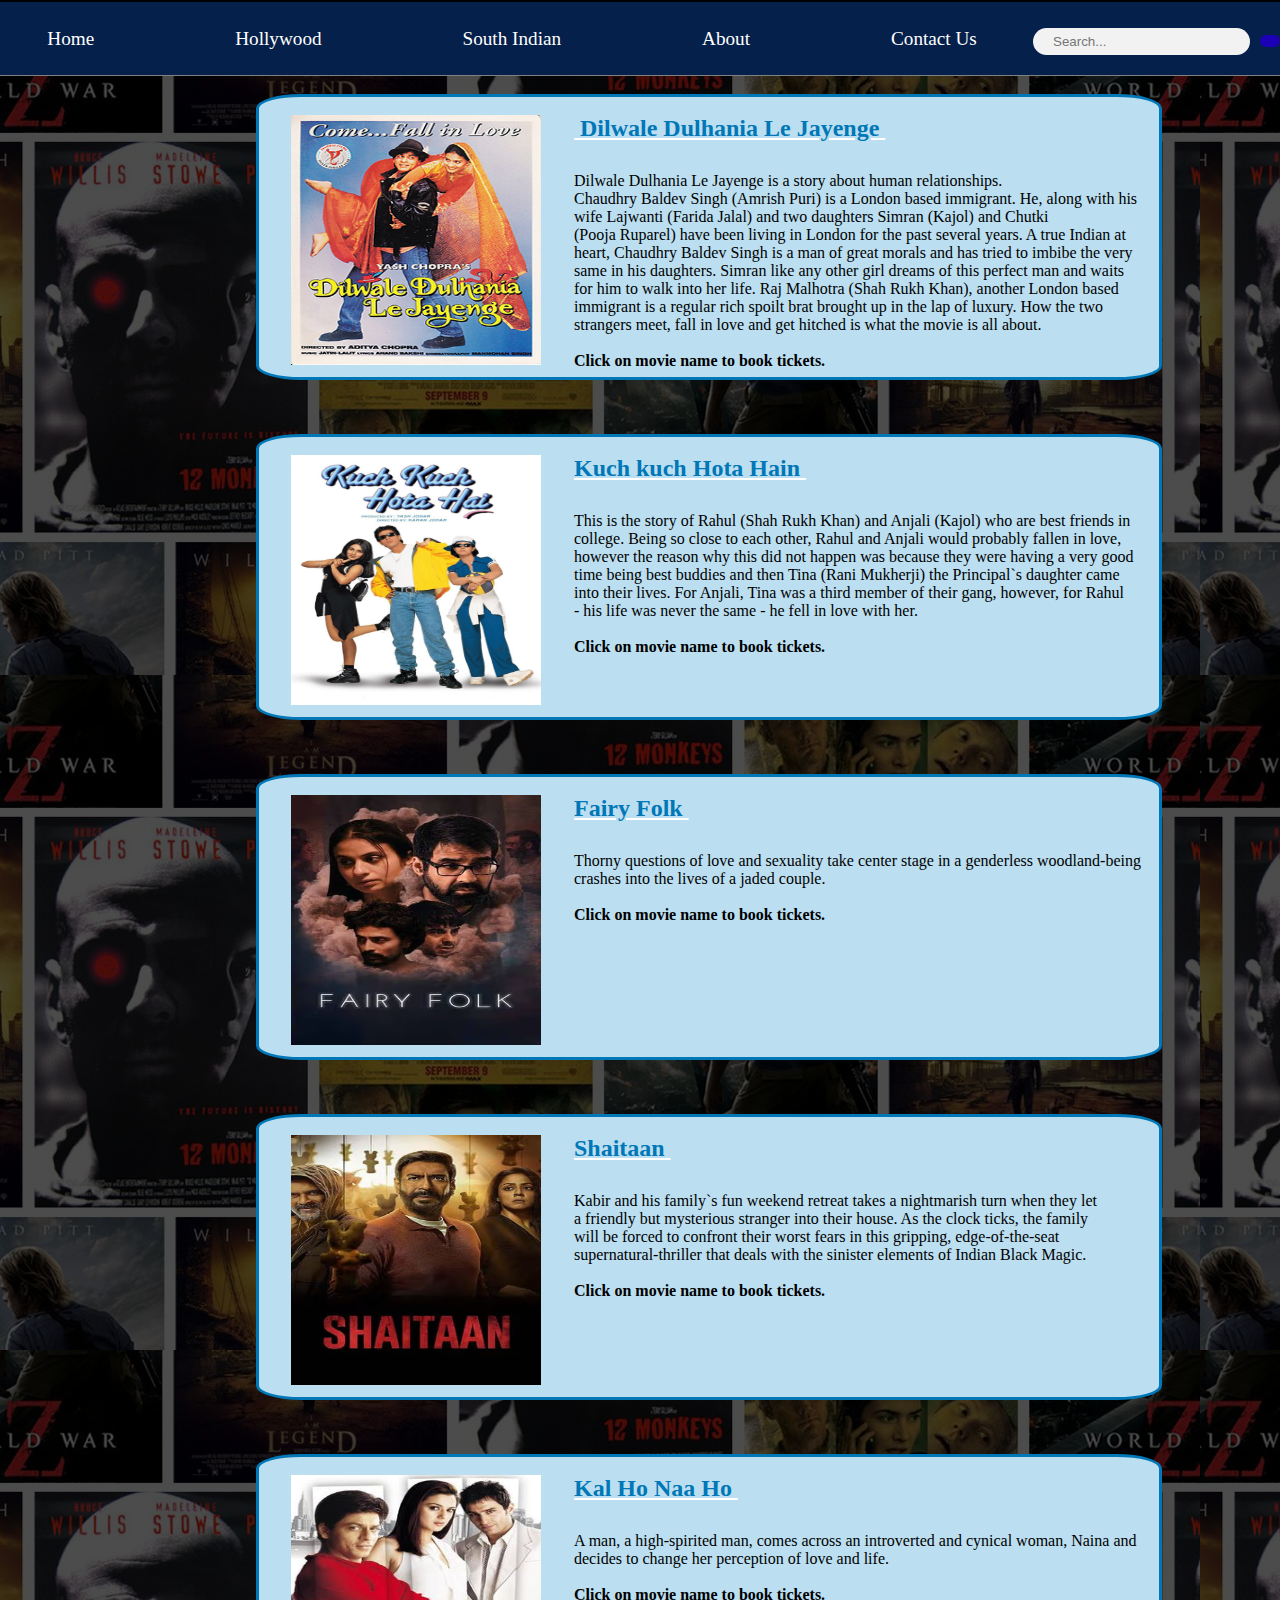
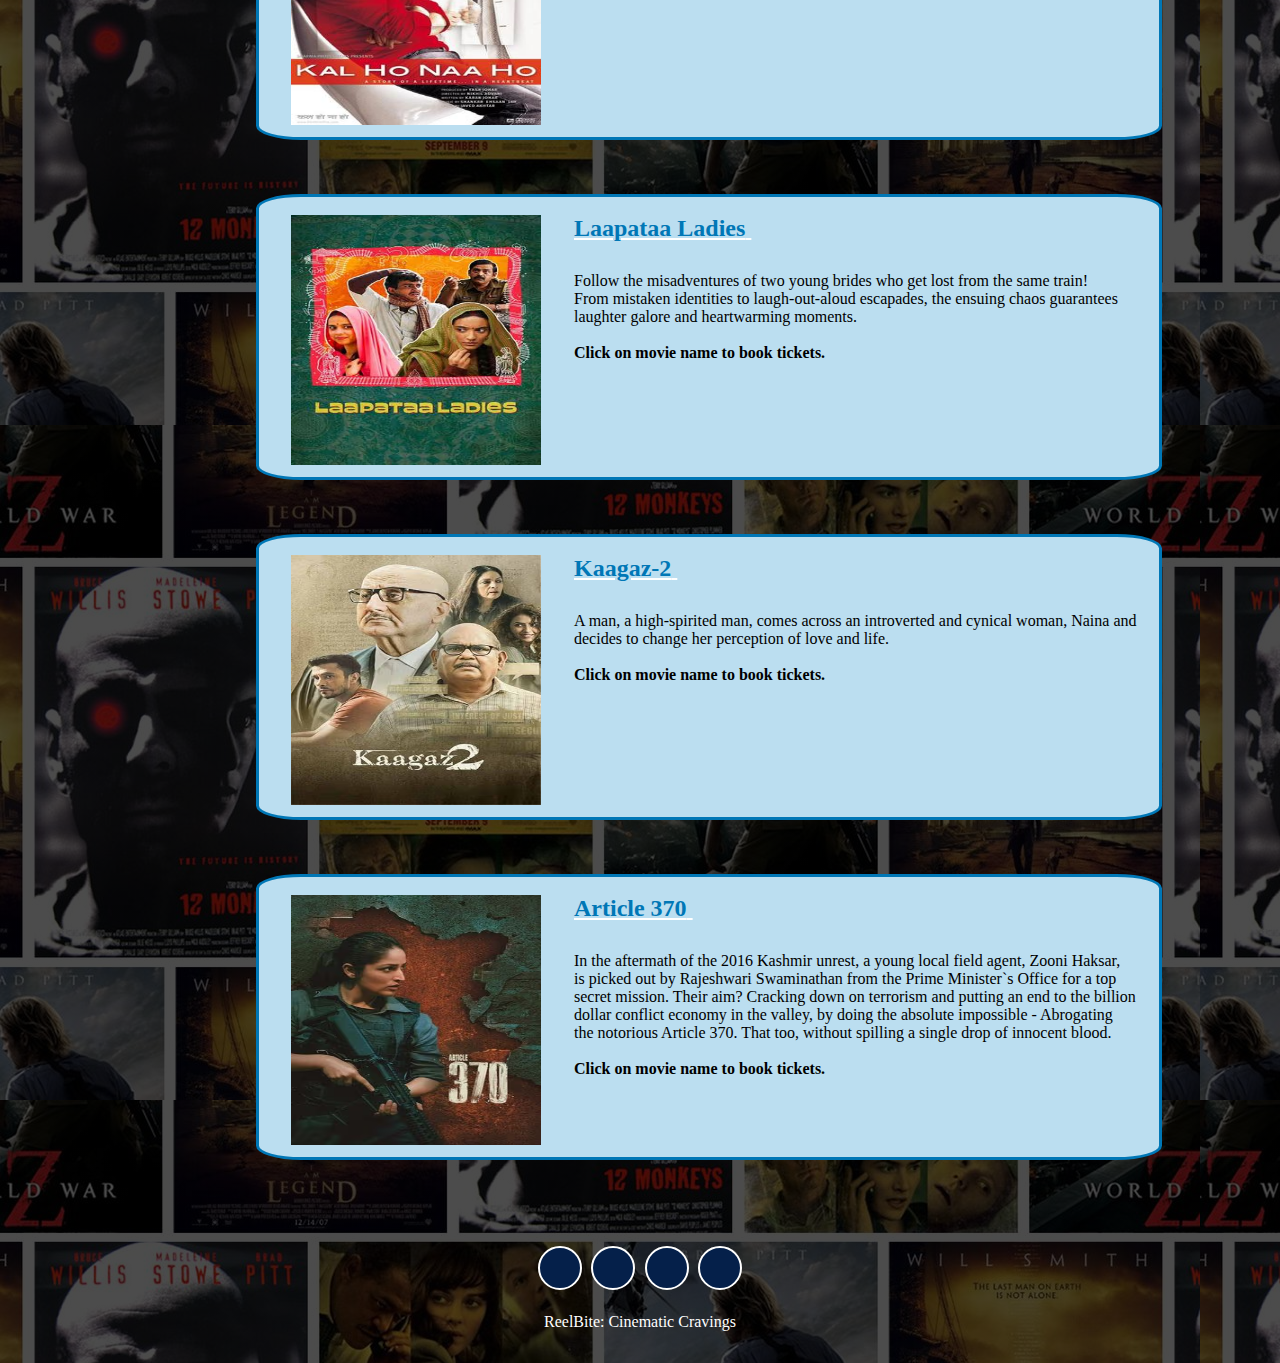
<file: bollywood.html>
<!DOCTYPE html>
<html lang="en">
<head>
    <meta charset="UTF-8">
    <meta http-equiv="X-UA-Compatible" content="IE=edge">
    <meta name="2210990666" content="width=device-width, initial-scale=1.0">
    <title>ReelBite: Cinematic Cravings</title>
    <link rel="stylesheet" href="style.css">
    <script src="https://code.jquery.com/jquery-3.6.0.min.js"></script>
    <link rel="stylesheet" href="s.css">
    <link rel="icon" href="pp.png" type="image/x-icon">
    <link rel="stylesheet" href="https://cdnjs.cloudflare.com/ajax/libs/font-awesome/5.15.1/css/all.min.css" integrity="sha512-+4zCK9k+qNFUR5X+cKL9EIR+ZOhtIloNl9GIKS57V1MyNsYpYcUrUeQc9vNfzsWfV28IaLL3i96P9sdNyeRssA==" crossorigin="anonymous" />
</head>
<body>
    <div class="navigationBar">
        <a class="home" href="index.html" style="text-decoration: None;">Home</a>
        <a class="hollywood"href="hollywood.html" style="text-decoration: None;">Hollywood</a>
        <a class="southIndian"href="southIndian.html" style="text-decoration: None;">South Indian</a>
        <a class="about"href="about.html" style="text-decoration: None;">About</a>
        <a class="about"href="contactus.html" style="text-decoration: None;">Contact Us</a>
        <div class="search-container">
          <input type="text" placeholder="Search...">
          <button type="submit"><i class="fa fa-search"></i></button>
        </div>
      </div>
      <br>
      <div class = "mov1">
        <img src="Dilwale_Dulhania_Le_Jayenge_poster.jpg" alt="Pathaan" width="250" height="250">
        <a href="https://in.bookmyshow.com/chandigarh/movies/dilwale-dulhania-le-jayenge/ET00000652" target="_blank"><h3 class="h3j"> <strong>Dilwale Dulhania Le Jayenge</strong> </h3></a>
        <p class = "p3j">Dilwale Dulhania Le Jayenge is a story about human relationships. <br>Chaudhry Baldev Singh (Amrish Puri) is a London based immigrant. He, along with his <br>wife Lajwanti (Farida Jalal) and two daughters Simran (Kajol) and Chutki <br>(Pooja Ruparel) have been living in London for the past several years. A true Indian at <br>heart, Chaudhry Baldev Singh is a man of great morals and has tried to imbibe the very <br>same in his daughters. Simran like any other girl dreams of this perfect man and waits  <br>for him to walk into her life. Raj Malhotra (Shah Rukh Khan), another London based <br>immigrant is a regular rich spoilt brat brought up in the lap of luxury. How the two <br>strangers meet, fall in love and get hitched is what the movie is all about.<br><br><strong>Click on movie name to book tickets.</strong></p>        
      </div>
      <br><br><br>
      <div class = "mov1">
        <img src="kk.jpg" alt="Kuch kuch Hota Hain" width="250" height="250">
        <a href="https://in.bookmyshow.com/chandigarh/movies/kuch-kuch-hota-hai/ET00003243" target="_blank"><h3 class="h3j"><h3 class="h3m"><strong>Kuch kuch Hota Hain</strong> </h3></a>
        <p class = "p3m">This is the story of Rahul (Shah Rukh Khan) and Anjali (Kajol) who are best friends in <br>college. Being so close to each other, Rahul and Anjali would probably fallen in love, <br>however the reason why this did not happen was because they were having a very good <br>time being best buddies and then Tina (Rani Mukherji) the Principal`s daughter came <br>into their lives. For Anjali, Tina was a third member of their gang, however, for Rahul <br>- his life was never the same - he fell in love with her.<br><br><strong>Click on movie name to book tickets.</strong></p>        
      </div>
      <br><br><br>
      <div class = "mov1">
        <img src="fairy-folk.avif" alt="Fairy Folk" width="250" height="250">
        <a href="https://in.bookmyshow.com/mumbai/movies/fairy-folk/ET00389256" target="_blank"><h3 class="h3g"><strong>Fairy Folk</strong> </h3></a>
        <p class = "p3g">Thorny questions of love and sexuality take center stage in a genderless woodland-being <br>crashes into the lives of a jaded couple.<br><br><strong>Click on movie name to book tickets.</strong></p>        
      </div>
      <br><br><br>
      <div class = "mov1">
        <img src="shaitaan.avif" alt="Shaitaan" width="250" height="250">
        <a href="https://in.bookmyshow.com/mumbai/movies/shaitaan/ET00384234" target="_blank"><h3 class="h3g"><strong>Shaitaan</strong> </h3></a>
        <p class = "p3g">Kabir and his family`s fun weekend retreat takes a nightmarish turn when they let <br>a friendly but mysterious stranger into their house. As the clock ticks, the family <br>will be forced to confront their worst fears in this gripping, edge-of-the-seat <br>supernatural-thriller that deals with the sinister elements of Indian Black Magic.<br><br><strong>Click on movie name to book tickets.</strong></p>        
      </div>
      <br><br><br>
      <div class = "mov1">
        <img src="Kal_Ho_Naa_Ho.jpg" alt="Kal Ho Naa Ho" width="250" height="250">
        <a href="https://in.bookmyshow.com/chandigarh/movies/kal-ho-naa-ho/ET00006642" target="_blank"><h3 class="h3g"><strong>Kal Ho Naa Ho</strong> </h3></a>
        <p class = "p3g">A man, a high-spirited man, comes across an introverted and cynical woman, Naina and <br>decides to change her perception of love and life.<br><br><strong>Click on movie name to book tickets.</strong></p>        
      </div>
      <br><br><br>
      <div class = "mov1">
        <img src="laapataa.avif" alt="Laapataa Ladies" width="250" height="250">
        <a href="https://in.bookmyshow.com/mumbai/movies/laapataa-ladies/ET00351955" target="_blank"><h3 class="h3g"><strong>Laapataa Ladies</strong> </h3></a>
        <p class = "p3g">Follow the misadventures of two young brides who get lost from the same train! <br>From mistaken identities to laugh-out-aloud escapades, the ensuing chaos guarantees <br>laughter galore and heartwarming moments.<br><br><strong>Click on movie name to book tickets.</strong></p>        
      </div>
      <br><br><br>
      <div class = "mov1">
        <img src="kaagaz-2.avif" alt="Kaagaz-2" width="250" height="250">
        <a href="https://in.bookmyshow.com/mumbai/movies/kaagaz-2/ET00386584" target="_blank"><h3 class="h3g"><strong>Kaagaz-2</strong> </h3></a>
        <p class = "p3g">A man, a high-spirited man, comes across an introverted and cynical woman, Naina and <br>decides to change her perception of love and life.<br><br><strong>Click on movie name to book tickets.</strong></p>        
      </div>
      <br><br><br>
      <div class = "mov1">
        <img src="article-37.avif" alt="Article 370" width="250" height="250">
        <a href="https://in.bookmyshow.com/mumbai/movies/article-370/ET00384444" target="_blank"><h3 class="h3g"><strong>Article 370</strong> </h3></a>
        <p class = "p3g">In the aftermath of the 2016 Kashmir unrest, a young local field agent, Zooni Haksar,<br>is picked out by Rajeshwari Swaminathan from the Prime Minister`s Office for a top <br>secret mission. Their aim? Cracking down on terrorism and putting an end to the billion <br>dollar conflict economy in the valley, by doing the absolute impossible - Abrogating <br>the notorious Article 370. That too, without spilling a single drop of innocent blood.<br><br><strong>Click on movie name to book tickets.</strong></p>        
      </div>
      <br><br><br>


      
      <div id="exit-popup">
        <h2>Don't Leave Yet!</h2>
        <h4>We have an exciting offer for you: </h4>
        <h4>Buy 4 Tickets and Get 50% off on 5th Ticket </h4>
        <img src="movieticket.jpg" alt="Offer" width="250" height="250">
        <br>
        <button id="continue-button">Continue Browsing</button>
      </div>
      <script src="script.js"></script>
      <footer>
        <div class = "social-links">
          <a href = "https://www.facebook.com/"><i class = "fab fa-facebook-f"></i></a>
          <a href = "https://twitter.com/LOGIN"><i class = "fab fa-twitter"></i></a>
          <a href = "https://www.instagram.com/"><i class = "fab fa-instagram"></i></a>
          <a href = "https://in.pinterest.com/"><i class = "fab fa-pinterest"></i></a>
        </div>
        <span style="color: white;">ReelBite: Cinematic Cravings </span>
      </footer>   
</body>
</html>
</file>
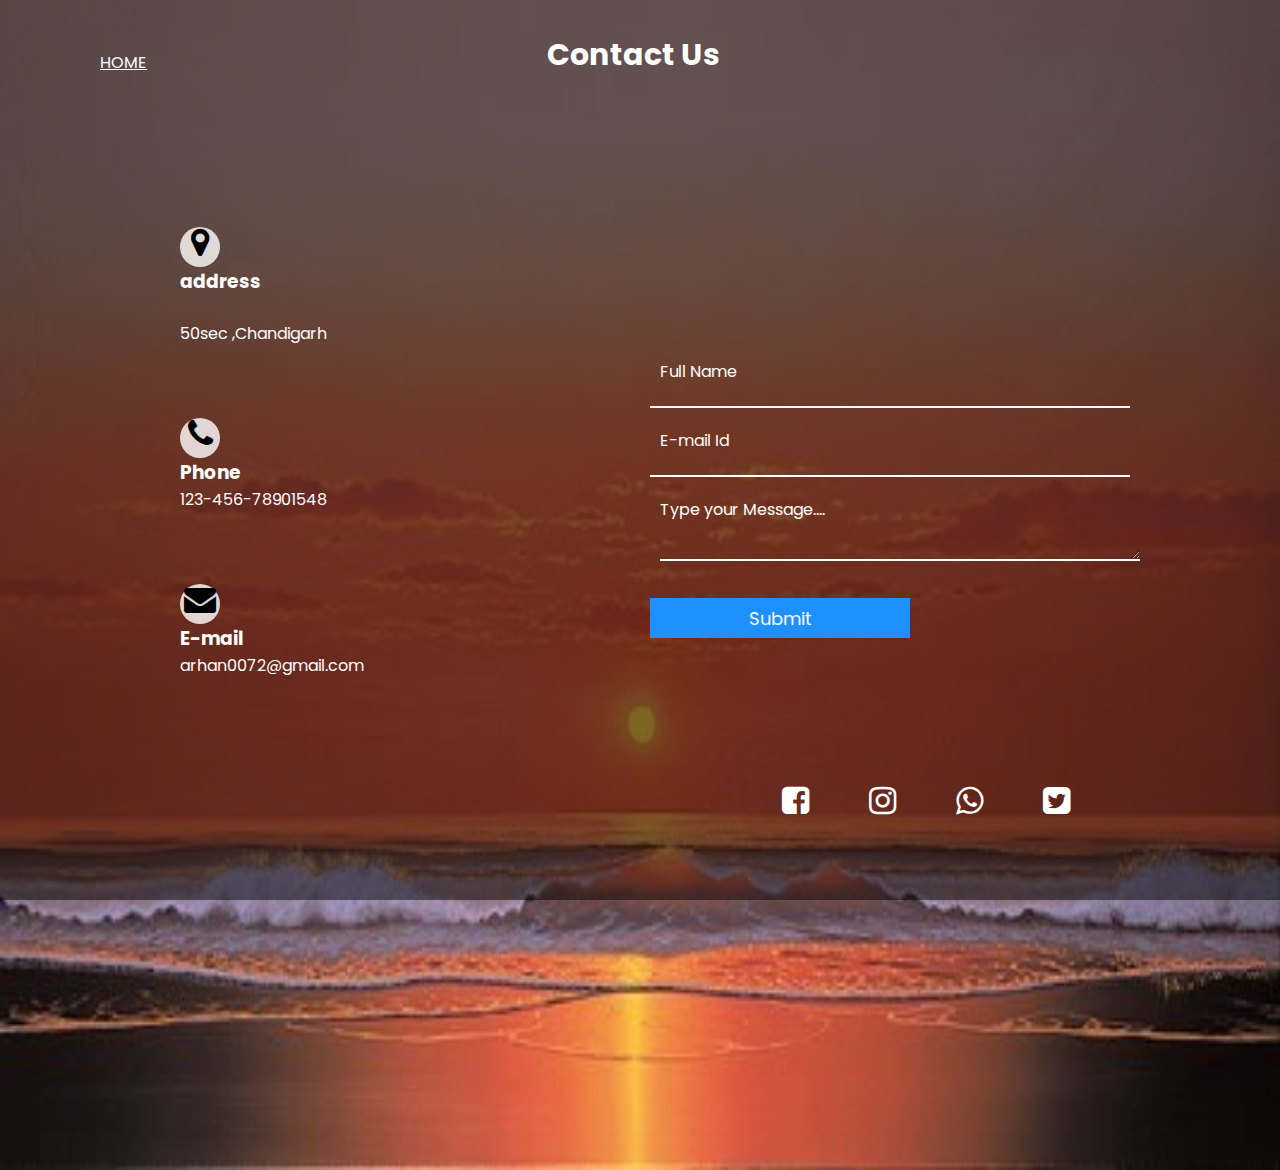
<file: contactus.html>
<!DOCTYPE html>
<html lang="en">
<head>
    <meta charset="UTF-8">
    <meta name="viewport" content="width=device-width, initial-scale=1.0">
    <title>ReelBite: Cinematic Cravings</title>
    <link href="https://fonts.googleapis.com/css2?family=Poppins&family=Roboto+Slab&display=swap" rel="stylesheet">
    <link rel="stylesheet" href="Contact.css">
    <link rel="stylesheet" href="s.css">
    <link rel="stylesheet" href="https://stackpath.bootstrapcdn.com/font-awesome/4.7.0/css/font-awesome.min.css" integrity="sha384-wvfXpqpZZVQGK6TAh5PVlGOfQNHSoD2xbE+QkPxCAFlNEevoEH3Sl0sibVcOQVnN" crossorigin="anonymous"><link rel="stylesheet" href="https://stackpath.bootstrapcdn.com/font-awesome/4.7.0/css/font-awesome.min.css" integrity="sha384-wvfXpqpZZVQGK6TAh5PVlGOfQNHSoD2xbE+QkPxCAFlNEevoEH3Sl0sibVcOQVnN" crossorigin="anonymous">


    <link rel="icon" href="pp.png" type="image/x-icon">
</head>
<body>
     
	 <div class="Home">
	 
	  <a href = "./index.html">HOME</a>
           
	 </div>
	 
	
	
	
	
	
    <div class="container">
        <header>
		
            <h1>Contact Us</h1>
           
        </header>
        <div class="content">
            <div class="content-form">
                <section>
                    <a href="https://www.google.co.in/maps/place/Sector+50,+Chandigarh,+160047/@30.7013863,76.7392653,15z/data=!3m1!4b1!4m5!3m4!1s0x390fec3c689ef963:0xd7e15e35402e5dce!8m2!3d30.698965!4d76.749587">
                    <i class="fa fa-map-marker fa-2x" aria-hidden="true"></i>
                    </a>
                        <h3>address</h3>
                    <p>
                         <br>
                        50sec ,Chandigarh<br>
                        
                    </p>
                </section>

                <section>
                    <a href="https://web.whatsapp.com/">
                    <i class="fa fa-phone fa-2x" aria-hidden="true"></i>
                    </a>
                        <h3>Phone</h3>
                    <p>123-456-78901548</p>
                </section>

                <section>
                    <a href="https://accounts.google.com/ServiceLogin/identifier?service=mail&passive=true&rm=false&continue=https%3A%2F%2Fmail.google.com%2Fmail%2F&ss=1&scc=1&ltmpl=default&ltmplcache=2&emr=1&osid=1&flowName=GlifWebSignIn&flowEntry=ServiceLogin">
                    <i class="fa fa-envelope fa-2x" aria-hidden="true"></i>
                    </a>
                        <h3>E-mail</h3>
                    <p>arhan0072@gmail.com</p>
                </section>
            </div>
        </div>

      <form>
        <div class="form">
            <div class="right">
              <div class="contact-form">
                  <input type="text" required>
                  <span>Full Name</span>
              </div>
  
              <div class="contact-form">
                  <input type="email" required>
                  <span>E-mail Id</span>
              </div>
              <div class="contact-form">
                  <textarea name="text">
                    
                  </textarea>
                  <span> Type your Message....</span>
              </div>
  
              <div class="contact-form">
                  <input type="submit" name="submit" onclick="Myfunction()">
              </div>
              </div>
            </div>
          </div>
    </form>
        <div class="media">
            <li> <a href="https://www.facebook.com/"><i class="fa fa-facebook-square fa-2x" aria-hidden="true"></i></a></li>
            <li><a href="https://www.instagram.com/"><i class="fa fa-instagram fa-2x" aria-hidden="true"></i></a></li>
            <li><a href="https://web.whatsapp.com/"><i class="fa fa-whatsapp fa-2x" aria-hidden="true"></i></a></li>
            <li><a href="https://twitter.com/LOGIN"><i class="fa fa-twitter-square fa-2x" aria-hidden="true"></i></a></li>
        </div>
        <div class="empty">

        </div>
    </div>
<!--adding scripting-->

<!-- <script>
     function Myfunction(){
     alert(" Your issue is submitted THANK YOU !!");
     }
 </script> -->
 <div id="exit-popup">
    <h2>Don't Leave Yet!</h2>
    <h4>We have an exciting offer for you: </h4>
    <h4>Use Promocode 'TICKET100' to get 50% Cashback <br>on total ticket price, upto Rs. 100.</h4>
    <img src="movie.jpg" alt="Offer" width="250" height="250">
    <br>
    <button id="continue-button">Continue Browsing</button>
  </div>
  <script src="script.js"></script>
</body>
</html>
</file>
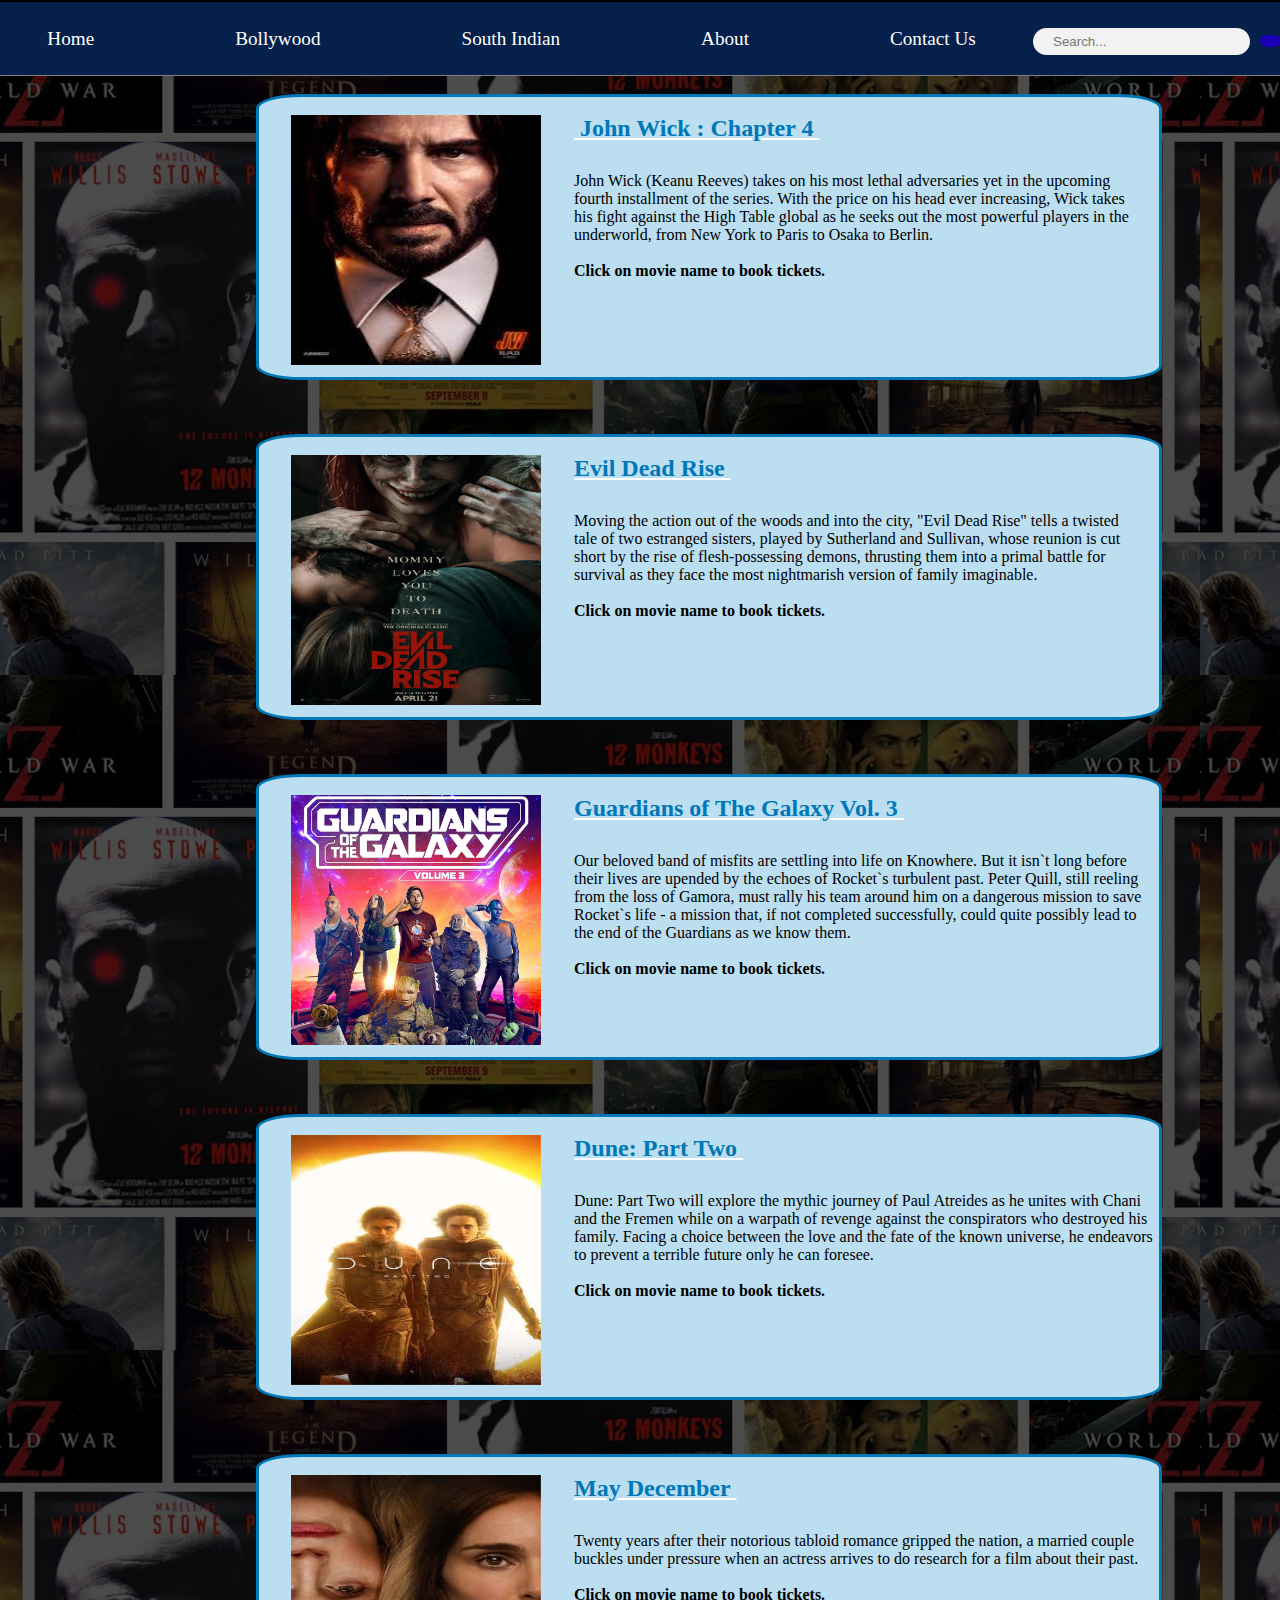
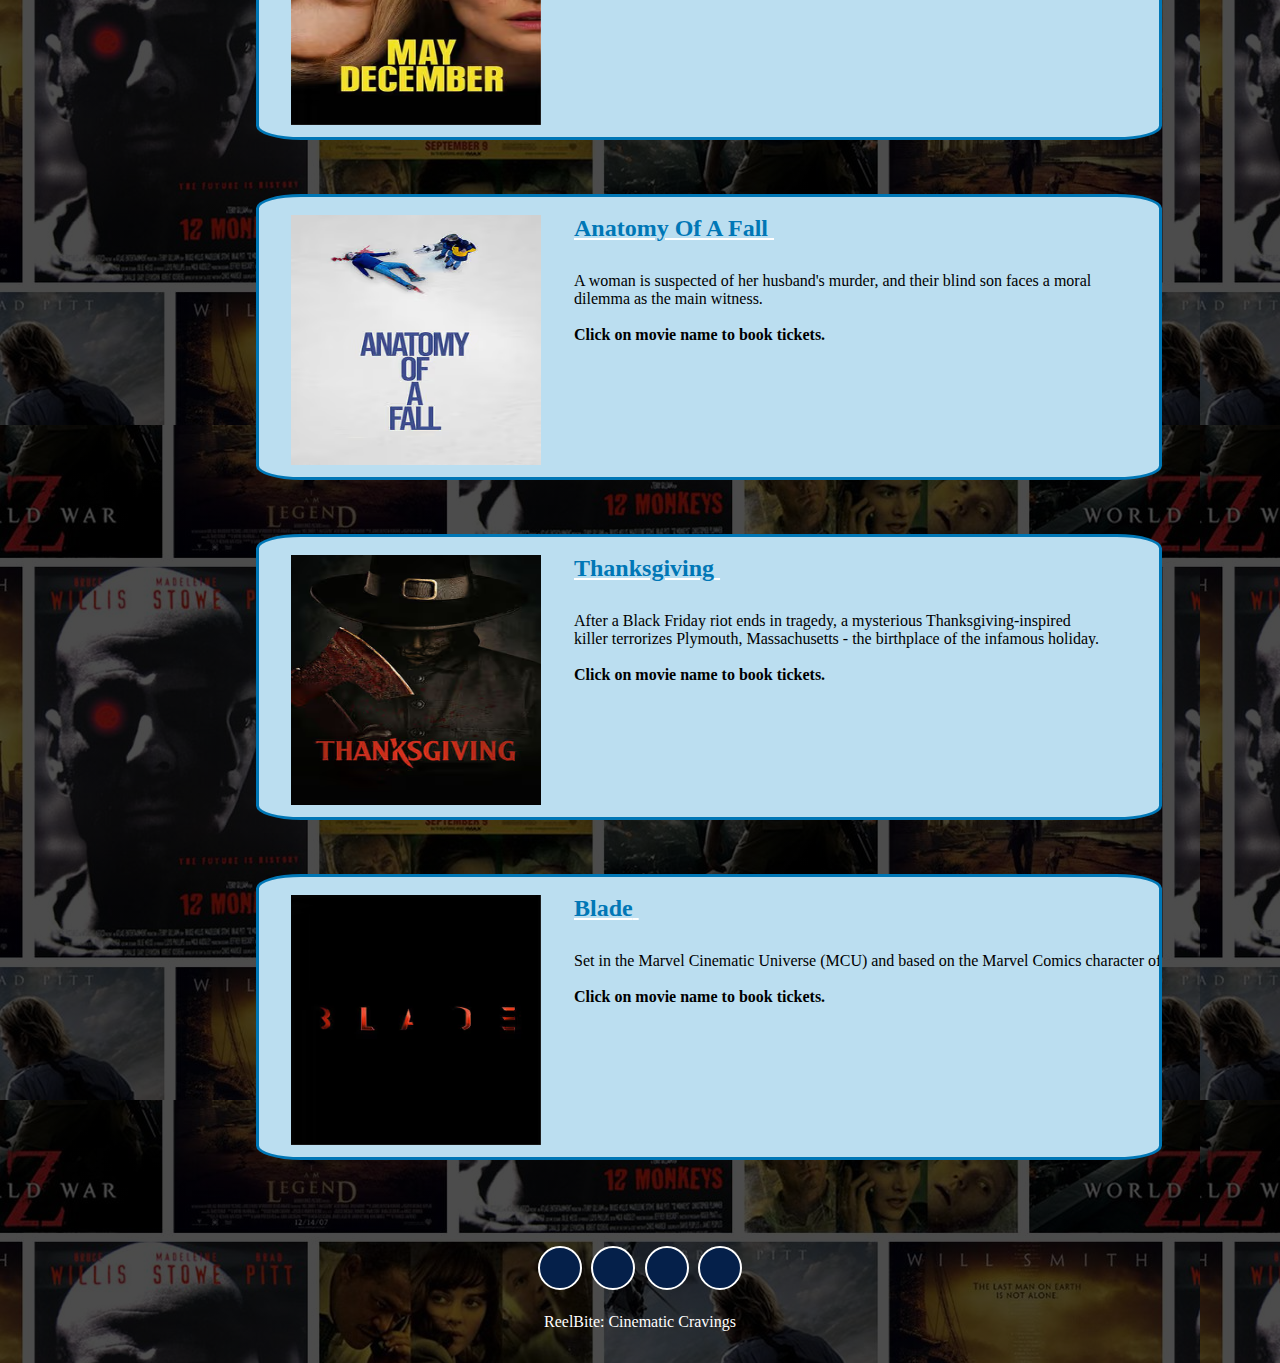
<file: hollywood.html>
<!DOCTYPE html>
<html lang="en">
<head>
    <meta charset="UTF-8">
    <meta http-equiv="X-UA-Compatible" content="IE=edge">
    <meta name="2210990666" content="width=device-width, initial-scale=1.0">
    <title>ReelBite: Cinematic Cravings</title>
    <link rel="stylesheet" href="style.css">
    <script src="https://code.jquery.com/jquery-3.6.0.min.js"></script>
    <link rel="stylesheet" href="s.css">
    <link rel="icon" href="pp.png" type="image/x-icon">
    <link rel="stylesheet" href="https://cdnjs.cloudflare.com/ajax/libs/font-awesome/5.15.1/css/all.min.css" integrity="sha512-+4zCK9k+qNFUR5X+cKL9EIR+ZOhtIloNl9GIKS57V1MyNsYpYcUrUeQc9vNfzsWfV28IaLL3i96P9sdNyeRssA==" crossorigin="anonymous" />
</head>
<body>
    <div class="navigationBar">
        <a class="home" href="index.html" style="text-decoration: None;">Home</a>
        <a class="bollywood"href="bollywood.html" style="text-decoration: None;">Bollywood</a>
        <a class="southIndian"href="southIndian.html" style="text-decoration: None;">South Indian</a>
        <a class="about"href="about.html" style="text-decoration: None;">About</a>
        <a class="about"href="contactus.html" style="text-decoration: None;">Contact Us</a>
        <div class="search-container">
          <input type="text" placeholder="Search...">
          <button type="submit"><i class="fa fa-search"></i></button>
        </div>
      </div>
      <br>
      <div class = "mov1">
        <img src="John.jpg" alt="John Wick : Chapter 4" width="250" height="250">
        <a href="https://in.bookmyshow.com/chandigarh/movies/john-wick-chapter-4/ET00311714" target="_blank"><h3 class="h3j"></h3><h3 class="h3j"> <strong>John Wick : Chapter 4</strong> </h3></a>
        <p class = "p3j">John Wick (Keanu Reeves) takes on his most lethal adversaries yet in the upcoming <br>fourth installment of the series. With the price on his head ever increasing, Wick takes <br>his fight against the High Table global as he seeks out the most powerful players in the <br>underworld, from New York to Paris to Osaka to Berlin. <br><br><strong>Click on movie name to book tickets.</strong>  </p>        
      </div>+
      <br><br><br>
      <div class = "mov1">
        <img src="evil.jpg" alt="Evil Dead Rise" width="250" height="250">
        <a href="https://in.bookmyshow.com/chandigarh/movies/evil-dead-rise/ET00349309" target="_blank"><h3 class="h3m"><strong>Evil Dead Rise</strong> </h3></a>
        <p class = "p3m">Moving the action out of the woods and into the city, "Evil Dead Rise" tells a twisted <br>tale of two estranged sisters, played by Sutherland and Sullivan, whose reunion is cut <br>short by the rise of flesh-possessing demons, thrusting them into a primal battle for <br>survival as they face the most nightmarish version of family imaginable.<br><br><strong>Click on movie name to book tickets.</strong></p>        
      </div>
      <br><br><br>
      <div class = "mov1">
        <img src="GOT.jpg" alt="Guardians of The Galaxy Vol. 3" width="250" height="250">
        <a href="https://in.bookmyshow.com/chandigarh/movies/guardians-of-the-galaxy-vol-3/ET00310794" target="_blank"><h3 class="h3g"><strong>Guardians of The Galaxy Vol. 3</strong> </h3></a>
        <p class = "p3g">Our beloved band of misfits are settling into life on Knowhere. But it isn`t long before <br>their lives are upended by the echoes of Rocket`s turbulent past. Peter Quill, still reeling <br>from the loss of Gamora, must rally his team around him on a dangerous mission to save <br>Rocket`s life - a mission that, if not completed successfully, could quite possibly lead to <br>the end of the Guardians as we know them.<br><br><strong>Click on movie name to book tickets.</strong></p>        
      </div>
      <br><br><br>
      <div class = "mov1">
        <img src="dune.avif" alt="Dune: Part Two" width="250" height="250">
        <a href="https://in.bookmyshow.com/mumbai/movies/dune-part-two/ET00331567" target="_blank"><h3 class="h3g"><strong>Dune: Part Two</strong> </h3></a>
        <p class = "p3g">Dune: Part Two will explore the mythic journey of Paul Atreides as he unites with Chani <br>and the Fremen while on a warpath of revenge against the conspirators who destroyed his <br>family. Facing a choice between the love and the fate of the known universe, he endeavors <br>to prevent a terrible future only he can foresee.<br><br><strong>Click on movie name to book tickets.</strong></p>        
      </div>
      <br><br><br>
      <div class = "mov1">
        <img src="may.avif" alt="May December" width="250" height="250">
        <a href="https://in.bookmyshow.com/mumbai/movies/may-december/ET00388077" target="_blank"><h3 class="h3g"><strong>May December</strong> </h3></a>
        <p class = "p3g">Twenty years after their notorious tabloid romance gripped the nation, a married couple <br>buckles under pressure when an actress arrives to do research for a film about their past.<br><br><strong>Click on movie name to book tickets.</strong></p>        
      </div>
      <br><br><br>
      <div class = "mov1">
        <img src="anatomy.avif" alt="Anatomy Of A Fall" width="250" height="250">
        <a href="https://in.bookmyshow.com/mumbai/movies/anatomy-of-a-fall/ET003845" target="_blank"><h3 class="h3g"><strong>Anatomy Of A Fall</strong> </h3></a>
        <p class = "p3g">A woman is suspected of her husband's murder, and their blind son faces a moral <br>dilemma as the main witness.<br><br><strong>Click on movie name to book tickets.</strong></p>        
      </div>
      <br><br><br>
      <div class = "mov1">
        <img src="thanks.avif" alt="Thanksgiving" width="250" height="250">
        <a href="https://in.bookmyshow.com/mumbai/movies/thanksgiving/ET00369204" target="_blank"><h3 class="h3g"><strong>Thanksgiving</strong> </h3></a>
        <p class = "p3g">After a Black Friday riot ends in tragedy, a mysterious Thanksgiving-inspired <br>killer terrorizes Plymouth, Massachusetts - the birthplace of the infamous holiday.<br><br><strong>Click on movie name to book tickets.</strong></p>        
      </div>
      <br><br><br>
      <div class = "mov1">
        <img src="blade.avif" alt="Blade" width="250" height="250">
        <a href="https://in.bookmyshow.com/mumbai/movies/blade/ET00315782" target="_blank"><h3 class="h3g"><strong>Blade</strong> </h3></a>
        <p class = "p3g">Set in the Marvel Cinematic Universe (MCU) and based on the Marvel Comics character of the same name.<br><br><strong>Click on movie name to book tickets.</strong></p>        
      </div>
      <br><br><br>
      
      <div id="exit-popup">
        <h2>Don't Leave Yet!</h2>
        <h4>We have an exciting offer for you: </h4>
        <h4>Get 10% off on next movie ticket booking .</h4>
        <img src="movie-ticket-offers.jpg" alt="Offer" width="250" height="250"> 
        <br>
        
     
        <button id="continue-button">Continue Browsing</button>
      </div>
      <script src="script.js"></script>
      <footer>
        <div class = "social-links">
          <a href = "https://www.facebook.com/"><i class = "fab fa-facebook-f"></i></a>
          <a href = "https://twitter.com/LOGIN"><i class = "fab fa-twitter"></i></a>
          <a href = "https://www.instagram.com/"><i class = "fab fa-instagram"></i></a>
          <a href = "https://in.pinterest.com/"><i class = "fab fa-pinterest"></i></a>
        </div>
        <span style="color: white;">ReelBite: Cinematic Cravings </span>
      </footer>
    
      
</body>
</html>
</file>
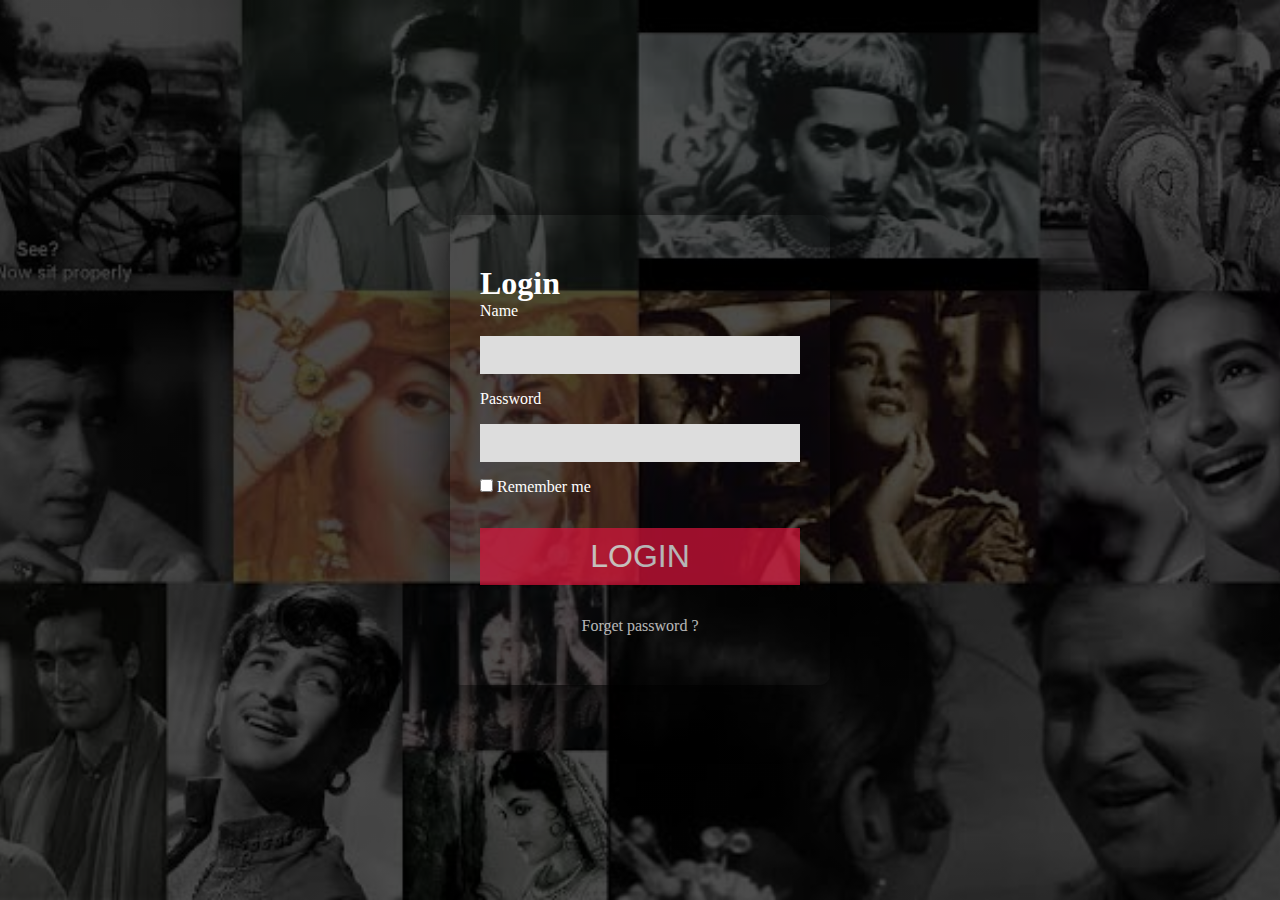
<file: lgin.html>
<!DOCTYPE html>
<html lang="en">
<head>
    <meta charset="UTF-8">
    <meta name="viewport" content="width=device-width, initial-scale=1.0">
    <title>ReelBite: Cinematic Cravings</title>
    <link rel="stylesheet" href="login.css">
    <link rel="icon" href="pp.png" type="image/x-icon">

</head>
<body>
    <section>
        <div class="form-container">
            <h1>Login</h1>
        <form action="./index.html">
            <div class="control">
            <label for="name">Name</label>
            <input type="text" id="name" required>
            </div>
            <div class="control">
            <label for="psw">Password</label>
            <input type="password" id="psw" required >
            </div>
            <span><input type="checkbox"> Remember me</span>
            <div class="control">

            <input type="submit" class="btn"  value="Login" onclick="Myfunction()">

            </div>
        </form>
        <p><a href="#">Forget password ?</a></p>
		</div>
		</section>
		</body>

<!-- adding javascript-->
 <script>
     function Myfunction(){
     alert("you are logged in... WELCOME TO ... !!");
     }
 </script>
		</html>
</file>
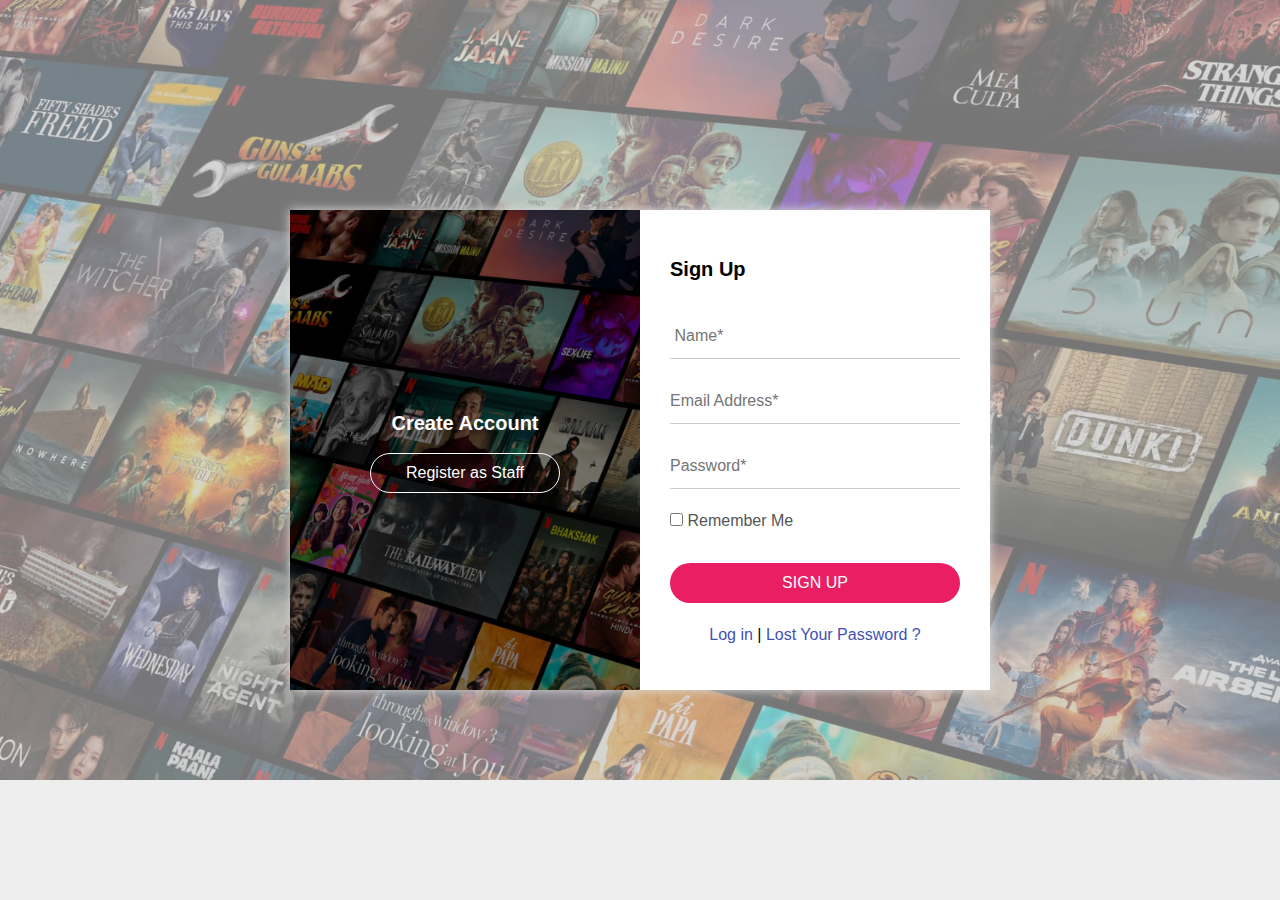
<file: signUp.html>
<!DOCTYPE html>
<html>
<head>
	<title>Login & Resgister Form</title>
	<meta name="viewport" content="width=device-width,initial-scale=1">
	<link rel="stylesheet" type="text/css" href="./signUp.css">

    <link rel="icon" href="pp.png" type="image/x-icon">

</head>
<body>
<img class="bgimge" src="main.jpg" alt="">
 <div class="login-page">
 	<div class="box">
 		<div class="left">
 			<h3>Create Account</h3>
 			<button type="button" class="register-btn">Register as Staff</button>
 		</div>
 		<div class="right">
 			<h3>Create Account </h3>
 			<button type="button" class="login-btn">Register as Customer </button>
 		</div>
 		<div class="form">
 			 <!-- Login form Start -->
 			 <div class="login-form">
 			 	<h3>Sign Up</h3>
				<div class="form-group">
 			 		<input type="text" placeholder=" Name*" class="form-control" required>
 			 	</div>
				
 			 	<div class="form-group">
 			 		<input type="email" placeholder="Email Address*" class="form-control" required>
 			 	</div>
 			 	<div class="form-group">
 			 		<input type="password" placeholder="Password*" class="form-control" required>
 			 	</div>
 			 	<div class="form-group">
 			 		<label>
 			 			<input type="checkbox"> Remember Me
 			 		</label>
 			 	</div>
				<a href="./index.html">
 			 	<button type="button" class="submit-btn">Sign Up</button></a>
 			 	<p><a href="#" class="register-btn">Log in</a> | <a href="#" class="lost-pass-btn">Lost Your Password ?</a></p>
 			 </div>
 			 <!-- Login form End -->

             <!-- Register form Start -->
 			 <div class="register-form form-hidden">
 			 	<h3>Sign Up</h3>
 			 	<div class="form-group">
 			 		<input type="text" placeholder=" Name*" class="form-control">
 			 	</div>
 			 	
 			 	<div class="form-group">
 			 		<input type="email" placeholder="Email Address*" class="form-control">
 			 	</div>
 			 	<div class="form-group">
 			 		<input type="password" placeholder="Password*" class="form-control">
 			 	</div>
				<div class="form-group">
 			 		<input type="text" placeholder="Account No*" class="form-control">
 			 	</div>
 			 	<a href="./index.html">
 			 <button   type="button" class="submit-btn">Sign Up</button></a>
 			 	<p><a href="#" class="login-btn">Log in</a> | <a href="#" class="lost-pass-btn">Lost Your Password ?</a></p>
 			 </div>
 			 <!-- Register form End -->

 			 <!-- Lost Password form Start -->
 			 <div class="lost-password-form form-hidden">
 			 	<h3>Lost Your Password ?</h3>
 			 	<h5>You will receive a link to create a new password via email.</h5>
 			 	
 			 	<div class="form-group">
 			 		<input type="text" placeholder="Email Address*" class="form-control">
 			 	</div>
 			 	
 			 	
 			 	<button type="button" class="submit-btn">Reset Password</button>
 			 	<p><a href="#" class="login-btn">Log in</a> | <a href="#" class="register-btn">Register</a></p>
 			 </div>
 			 <!-- Lost Password form End -->

 		</div>
 	</div>
 </div>

 <script src="./signUp.js"></script>
</body>
</html>
</file>
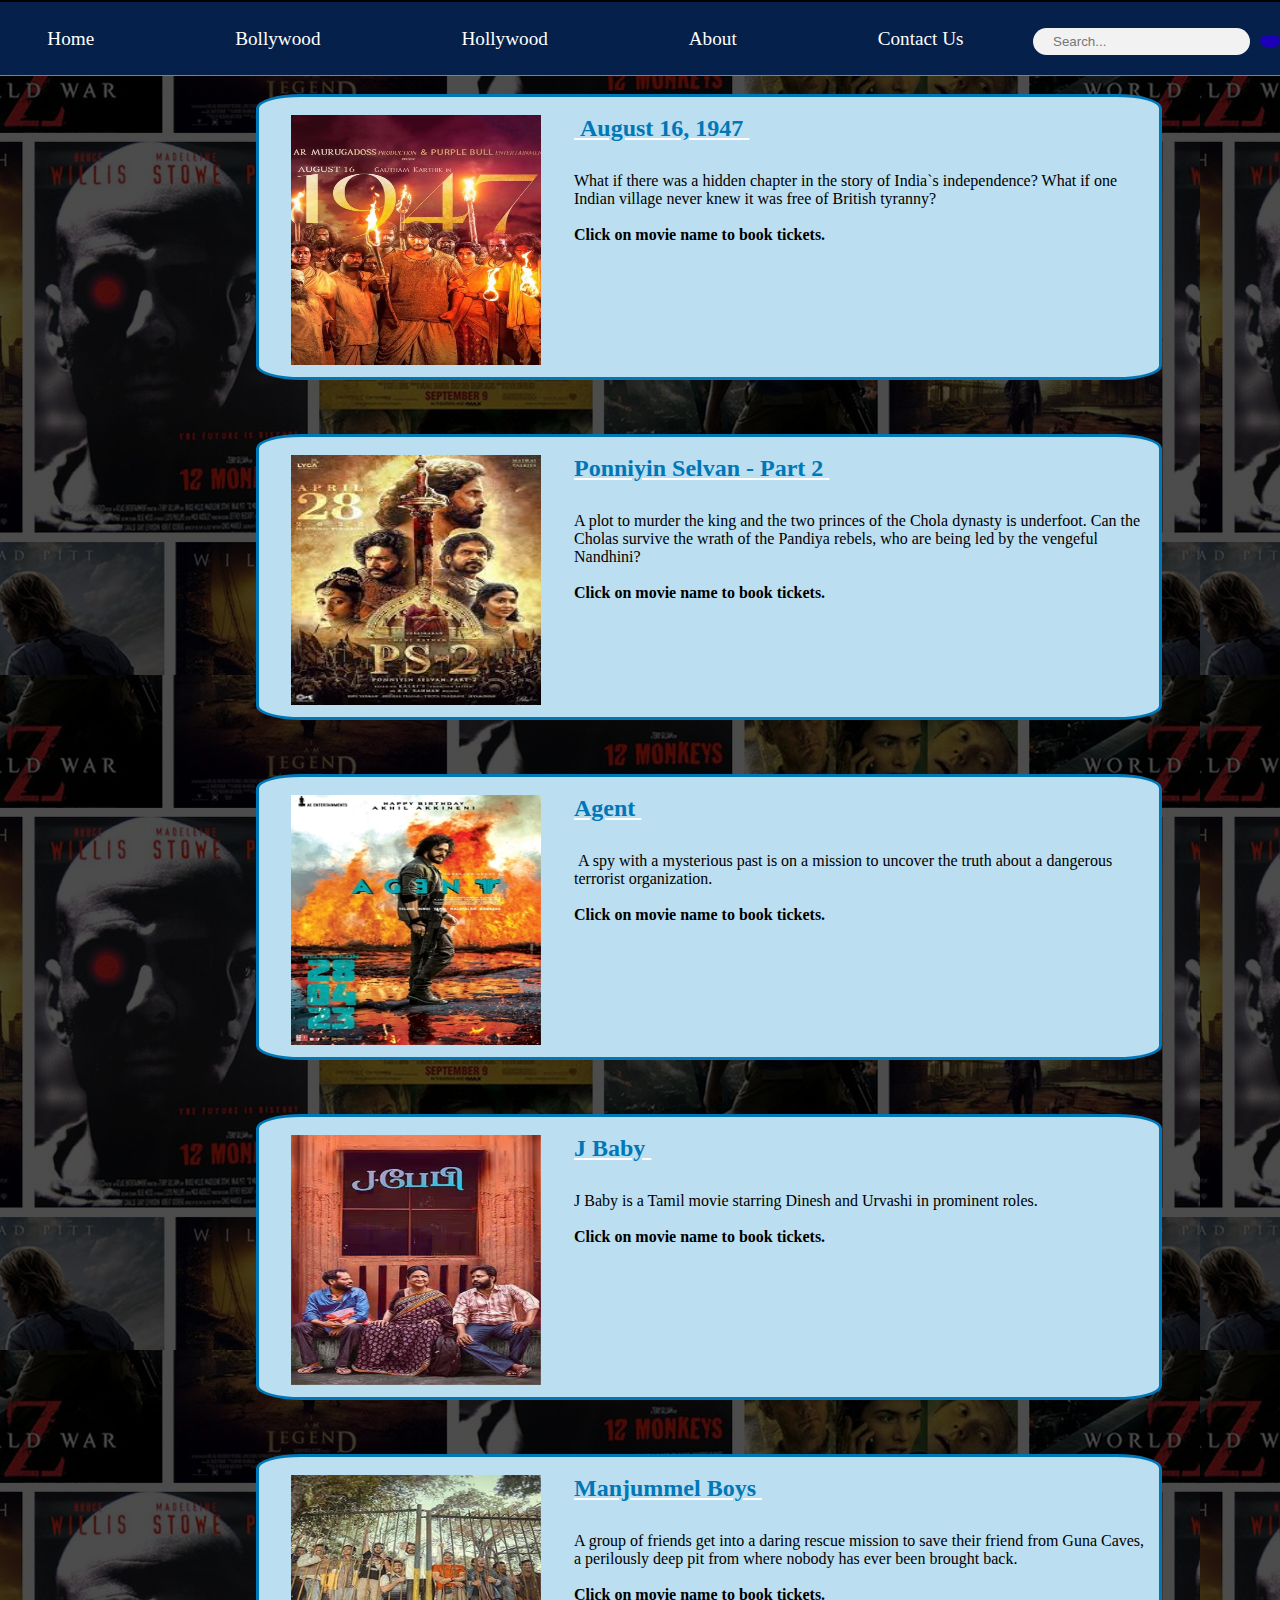
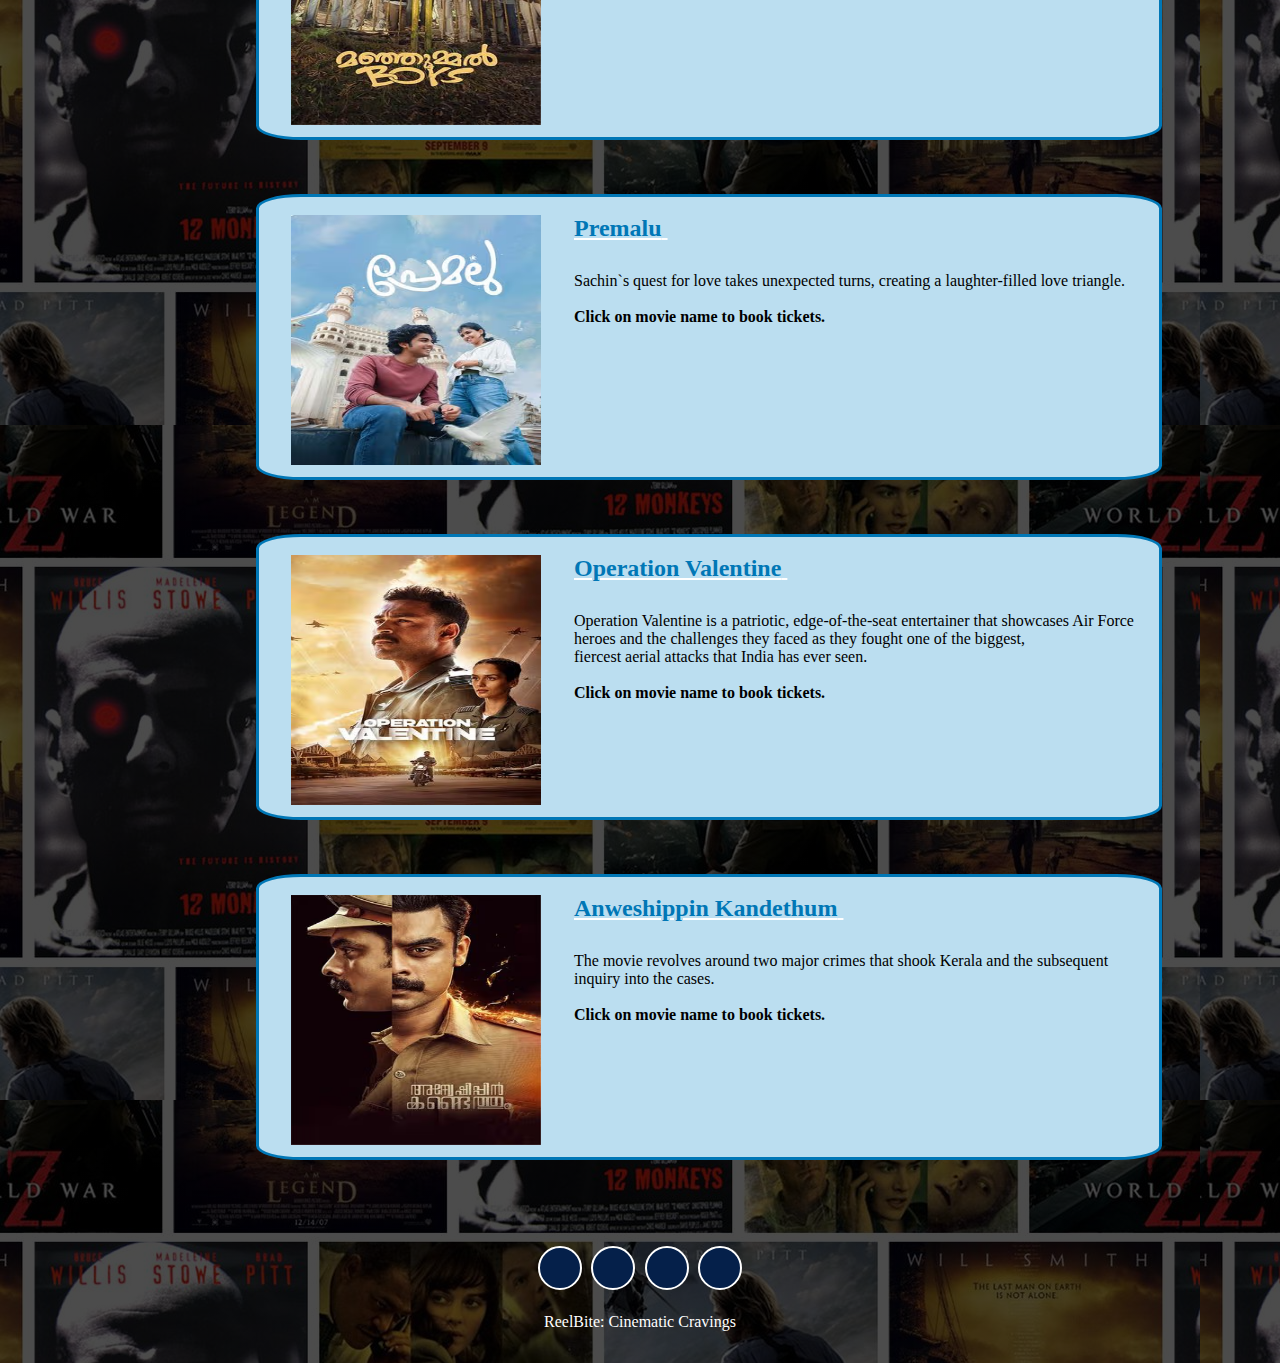
<file: southIndian.html>
<!DOCTYPE html>
<html lang="en">
<head>
    <meta charset="UTF-8">
    <meta http-equiv="X-UA-Compatible" content="IE=edge">
    <meta name="2210990666" content="width=device-width, initial-scale=1.0">
    <title>ReelBite: Cinematic Cravings</title>
    <link rel="stylesheet" href="style.css">
    <script src="https://code.jquery.com/jquery-3.6.0.min.js"></script>
    <link rel="stylesheet" href="s.css">
    <link rel="icon" href="pp.png" type="image/x-icon">
    <link rel="stylesheet" href="https://cdnjs.cloudflare.com/ajax/libs/font-awesome/5.15.1/css/all.min.css" integrity="sha512-+4zCK9k+qNFUR5X+cKL9EIR+ZOhtIloNl9GIKS57V1MyNsYpYcUrUeQc9vNfzsWfV28IaLL3i96P9sdNyeRssA==" crossorigin="anonymous" />
</head>
<body>
  <div class="navigationBar">
    <a class="home" href="index.html" style="text-decoration: none;">Home</a>
    <a class="bollywood" href="bollywood.html" style="text-decoration: none;">Bollywood</a>
    <a class="hollywood" href="hollywood.html" style="text-decoration: none;">Hollywood</a>
    <a class="about" href="about.html" style="text-decoration: none;">About</a>
    <a class="about" href="contactus.html" style="text-decoration: none;">Contact Us</a>
    <div class="search-container">
      <input type="text" placeholder="Search...">
      <button type="submit"><i class="fa fa-search"></i></button>
    </div>
  </div>
  
      <br>      
      <div class = "mov1">
        <img src="August16,1947.jpg" alt="August 16, 1947" width="250" height="250">
        <a href="https://in.bookmyshow.com/chennai/movies/august-16-1947/ET00354141" target="_blank"><h3 class="h3j"> <strong>August 16, 1947</strong> </h3></a>
        <p class = "p3j">What if there was a hidden chapter in the story of India`s independence? What if one <br>Indian village never knew it was free of British tyranny?<br><br><strong>Click on movie name to book tickets.</strong></p>        
      </div>
      <br><br><br>
      <div class = "mov1">
        <img src="Ponniyin Selvan - Part 2.jpg" alt="Ponniyin Selvan - Part 2" width="250" height="250">
        <a href="https://in.bookmyshow.com/chandigarh/movies/ponniyin-selvan-part-2/ET00348725" target="_blank" ><h3 class="h3m"><strong>Ponniyin Selvan - Part 2</strong> </h3></a>
        <p class = "p3m">A plot to murder the king and the two princes of the Chola dynasty is underfoot. Can the <br>Cholas survive the wrath of the Pandiya rebels, who are being led by the vengeful <br>Nandhini?<br><br><strong>Click on movie name to book tickets.</strong></p>        
      </div>
      <br><br><br>
      <div class = "mov1">
        <img src="Agent_(film).jpg" alt="Agent" width="250" height="250">
        <a href="https://in.bookmyshow.com/chandigarh/movies/agent/ET00310078" target="_blank"><h3 class="h3g"><strong>Agent</strong> </h3></a>
        <p class = "p3g"> A spy with a mysterious past is on a mission to uncover the truth about a dangerous <br>terrorist organization.<br><br><strong>Click on movie name to book tickets.</strong></p>        
      </div>
      <br><br><br>
      <div class = "mov1">
        <img src="j.avif" alt="J Baby" width="250" height="250">
        <a href="https://in.bookmyshow.com/kochi/movies/j-baby/ET00389973" target="_blank"><h3 class="h3g"><strong>J Baby</strong> </h3></a>
        <p class = "p3g">J Baby is a Tamil movie starring Dinesh and Urvashi in prominent roles.<br><br><strong>Click on movie name to book tickets.</strong></p>        
      </div>
      <br><br><br>
      <div class = "mov1">
        <img src="man.avif" alt="Manjummel Boys" width="250" height="250">
        <a href="https://in.bookmyshow.com/kochi/movies/manjummel-boys/ET00386670" target="_blank"><h3 class="h3g"><strong>Manjummel Boys</strong> </h3></a>
        <p class = "p3g">A group of friends get into a daring rescue mission to save their friend from Guna Caves, <br>a perilously deep pit from where nobody has ever been brought back.<br><br><strong>Click on movie name to book tickets.</strong></p>        
      </div>
      <br><br><br>
      <div class = "mov1">
        <img src="premal.avif" alt="Premaluo" width="250" height="250">
        <a href="https://in.bookmyshow.com/kochi/movies/premalu/ET00379479" target="_blank"><h3 class="h3g"><strong>Premalu</strong> </h3></a>
        <p class = "p3g">Sachin`s quest for love takes unexpected turns, creating a laughter-filled love triangle.<br><br><strong>Click on movie name to book tickets.</strong></p>        
      </div>
      <br><br><br>
      <div class = "mov1">
        <img src="operation.avif" alt="Operation Valentine" width="250" height="250">
        <a href="https://in.bookmyshow.com/kochi/movies/operation-valentine/ET00361961" target="_blank"><h3 class="h3g"><strong>Operation Valentine</strong> </h3></a>
        <p class = "p3g">Operation Valentine is a patriotic, edge-of-the-seat entertainer that showcases Air Force <br>heroes and the challenges they faced as they fought one of the biggest, <br>fiercest aerial attacks that India has ever seen.<br><br><strong>Click on movie name to book tickets.</strong></p>        
      </div>
      <br><br><br>
      <div class = "mov1">
        <img src="anw.avif" alt="Anweshippin Kandethum" width="250" height="250">
        <a href="https://in.bookmyshow.com/kochi/movies/anweshippin-kandethum/ET00376031" target="_blank"><h3 class="h3g"><strong>Anweshippin Kandethum</strong> </h3></a>
        <p class = "p3g">The movie revolves around two major crimes that shook Kerala and the subsequent <br>inquiry into the cases.<br><br><strong>Click on movie name to book tickets.</strong></p>        
      </div>
      <br><br><br>
      
      <div id="exit-popup">
        <h2>Don't Leave Yet!</h2>
        <h4>We have an exciting offer for you: </h4>
        <h4>Use Promocode 'TICKET100' to get 50% Cashback <br>on total ticket price, upto Rs. 100.</h4>
        <img src="movie.jpg" alt="Offer" width="250" height="250">
        <br>
        <button id="continue-button">Continue Browsing</button>
      </div>
      <script src="script.js"></script>
      <footer>
        <div class="social-links">
            <a href="https://www.facebook.com/"><i class="fab fa-facebook-f"></i></a>
            <a href="https://twitter.com/LOGIN"><i class="fab fa-twitter"></i></a>
            <a href="https://www.instagram.com/"><i class="fab fa-instagram"></i></a>
            <a href="https://in.pinterest.com/"><i class="fab fa-pinterest"></i></a>
        </div>
        <span style="color: white;">ReelBite: Cinematic Cravings </span>               
      </footer>
    
    
      
</body>
</html>
</file>
<file: style.css>
@import url('https://fonts.googleapis.com/css2?family=Playfair+Display:wght@500;600;700;800;900&family=Quicksand:wght@300;400;500;600;700&display=swap'); */
*{
    background-color: rgb(230, 227, 227);
    align-content: center;
    --exDark: #222; /* Example color */
    --Playfair: 'Playfair Display', serif;
    
}
.navigationBar a:not(.search-container) {
    background-color: #05204A;
    margin-left: 10%;
    font-size: larger;
    color: white;
    text-decoration: none;
    transition: background-color 0.3s ease;
}

.navigationBar a:not(.search-container):hover {
    background-color: #063b7f;
}

.navigationBar{
    padding-top: 2%;
    padding-bottom: 2%;
    background-color: #05204A;
    border-top: 2px solid black;
    border-bottom: 1px solid gray;
    margin-left: -7%;
}
.search-container {
    float: right;
    display: flex;
    align-items: center;
}

.search-container input[type="text"] {
    padding: 6px 20px;
    margin-right: 10px;
    border: none;
    border-radius: 20px;
    background-color: #f2f2f2;
}

.search-container button {
    padding: 6px 10px;
    border: none;
    border-radius: 20px;
    background-color: #1b00b6;
    color: white;
    cursor: pointer;
}

.search-container button:hover {
    background: #0077B6;
}
a{     
    background-color: #05204A;
    margin-left: 10%;
    font-size: larger;
    color: white;
}
body{
    background-image: linear-gradient(rgba(0,0,0,0.7),rgba(0,0,0,0.7)),url('hbg.jpg') ;
    margin: auto;
}

.mov1{
    margin-left: 20%;
    margin-right: 5%;
    border:  3px solid #0077B6;
    border-radius: 5%;
    height: 280px;
    width: 900px;
    white-space:break-spaces;
    background-color: #BBDEF0;
    overflow-y:hidden;
    overflow-x: hidden;
}
h3{
    font-size: x-large;
    position:relative;    
    bottom:300px;
    background-color: #BBDEF0;
    left:35%;
    color:#0077B6;
}
p{
    position:relative;    
    bottom:350px;
    background-color: #BBDEF0;
    left:35%;
}
.mov2{
    margin-left: 20%;
    margin-right: 5%;
    border: 3px solid #0077B6;
    border-radius: 5%;
    height: 280px;
    width: 900px;
    white-space:break-spaces;
    overflow: scroll;
}
.mov3{
    margin-left: 20%;
    margin-right: 5%;
    border: 3px solid #0077B6;
    border-radius: 5%;
    height: 280px;
    width: 900px;
    white-space:break-spaces;
    overflow: scroll;
}
/* footer */
footer {
    background: var(--exDark);
    color: black;
    text-align: center;
    padding: 2rem 0;
}

.social-links {
    display: flex;
    justify-content: center;
    margin-bottom: 1.4rem;
    background: transparent;
}

.social-links a {
    border: 2px solid #fff;
    color: red;
    width: 40px;
    height: 40px;
    display: flex;
    justify-content: center;
    align-items: center;
    border-radius: 50%;
    text-decoration: none;
    margin: 0 0.3rem;
    transition: all 0.5s ease;
}

.social-links a:hover {
    background: #e20707;
    color: var(--exDark);
}

.footer span {
    margin-top: 1rem;
    display: block;
    background: #e20707;
    color: var(--exDark);
    font-family: var(--Playfair);
    letter-spacing: 2px;
}
</file>
<file: s.css>
#exit-popup {
    position: fixed;
    display: none;
    top: 50%;
    left: 50%;
    transform: translate(-50%, -50%);
    z-index: 9999;
    text-align: center;
    background-color: none;
    padding: 20px;
    box-shadow: 0px 0px 10px rgba(0, 0, 0, 0.5);
    background-image: url(image91.jpg);
  }     
  #exit-popup h2 {
    font-size: 28px;
    margin-bottom: 10px;
    color: #0077b6 ;
    background-color:none;
  }
  #exit-popup h4 {
    font-size: 18px;
    margin-bottom: 20px;
    color: #05204a;
    background-color:none;
  }
  #continue-button {
    background-color: #0077b6;
    color: white;
    border: none;
    padding: 10px 20px;
    font-size: 16px;
    cursor: pointer;
  }
  #continue-button:hover {
    background-color: #0077b6;
  }
</file>
<file: Contact.css>
*{
    padding: 0;
    margin: 0;
    color: #fff;
    box-sizing: border-box;
    font-family: 'Poppins', sans-serif;
    border: none;
}
body{
    background-image: url(con.jpg);
    width: 100%;
    height: 130vh;
    background-size: 100% 130vh;
    position: relative;
    background-repeat: no-repeat;
    overflow: hidden;
}

.Home{
	
    text-decoration:none;
   padding-left:100px;
    padding-top:50px;
	
   
   
    
}







header{
    position: absolute;
    text-align: center;
    width: 75%;
    left: 12%;
    top: 2rem;
}





header h1{
    font-size: 30px;
}
.empty{
    width: 100%;
    height: 100vh;
    background-color: rgba(0,0,0,0.5);
    position: absolute;
    top: 0px;
    left: 0;
    z-index: -1;
}

.content{
    display: flex;
    min-height: 110vh;
}
.content section{
    margin-top: 8vh;
    margin-left: 20vh;
}
.content-form{
    margin-top: 5rem;
}
section i{
    border-radius: 50%;
    width: 40px;
    height: 40px;
    background-color: rgba(255,255,255,0.8);
    color: black;
    text-align: center;
	
}
.form{
    display: flex;
    position: absolute;
    top: 0;
    left: 0;
    margin-left: 50%;
    justify-content: center;
    align-items: center;
    min-height: 110vh;
}

.form .contact-form input{
    width: 30rem;
    background-color: transparent;
    border: 0px;
    border: transparent;
    margin: 10px;
    padding: 10px;
    font-size: 18px;
    border-bottom: 2px solid #fff;
}
.form .contact-form input ~ span{
    position: absolute;
    left: 20px;
    transition: 0.9s ease-in-out;
    margin-top: 10px;
}
.form .contact-form input:focus ~span{
    transform: translateY(-20px);
    pointer-events: none;
}
.form .contact-form textarea{
    width: 30rem;
    border: 0px;
    background-color: transparent;
    margin: 20px;
    font-size: 17px;
    border-bottom: 2px solid white;
}
.form .contact-form textarea ~ span
{
    position: absolute;
    left: 20px;
    margin-top: 10px;
    transition: 0.9s ease-in-out;
}
.form .contact-form textarea:focus ~span{
    transform: translateY(-20px);
    pointer-events: none;
}
.form .contact-form input[type=submit]{
    background-color: dodgerblue;
    border: 2px solid dodgerblue;
    font-size: 18px;
    width: 50%;
    height: 40px;
   padding-top:5px;
	 margin-bottom: 3px;
}






.form .contact-form input[type=submit]:hover{
    background-color: transparent;
    color: dodgerblue;
	
}
.media{
    position: absolute;
    top: 85vh;
    right: 20vh;
    display: flex;
    list-style: none;
}
.media li{
    margin: 20px 30px;
}
@media screen and (max-width: 900px){
    body{
        background-repeat: repeat-y;
        overflow-y:auto ;
        overflow-x: hidden;
    }
    header{
        position: absolute;
        left: 0;
        top: 20%;
        width: 100%;
    }
    .empty{
        height: 210vh;
    }
    .form{
        position: absolute;
        top: 100vh;
        margin-left: 10%;
    }
    .content-form{
        display: grid;
        grid-template-columns: repeat(3, 1fr);
        grid-gap: 0;
        margin-top: 50vh;
        margin-left: 10vh;
    }
    .content section{
        margin-top: 0vh;
        margin-left: 0vh;
    }
    .media{
        position: absolute;
        top: 190vh;
        right: 30px;
    }
}
</file>
<file: login.css>
*{
    margin: 0;
    padding: 0;
                box-sizing: border-box;
            }
            body{
                font-family: "Open Sans";
                color: #fff;
            }
            section{
                background-image:linear-gradient(rgba(0,0,0,0.7),rgba(0,0,0,0.7)), url(login.jpg);
                height: 100vh;
                width: 100%;
                background-size: cover;
                background-position: center center;
            }
            .form-container{
                position: absolute;
                top: 50%;
                left: 50%;
                transform: translate(-50%,-50%);
                width: 380px;
                padding: 50px 30px;
                border-radius: 10px;
                box-shadow:7px 7px 60px #000;
    } h1{
            }
            .control input{
                padding: 10px;
                font-size: 16px;
                display: block;
                width: 100%;
                color:#000;
                background: #ddd;
                outline: none;
                border: none;
                margin: 1em 0;
            }
            .control .btn{
                color: #fff;
                text-transform: uppercase;
                color: #ffffff;
                 font-size: 2em;
                 text-transform: uppercase;
                text-align: center;
                 margin-bottom: 2rem;
    
                background: crimson;
                opacity: .7;
                transition:opacity .3s ease;
            }
            .btn:focus{
    opacity: 1; }
    p{
                text-align: center;
            }
            a{
                text-decoration: none;
                color: #fff;
                opacity: .7;
    } a:hover{
    opacity: 1; }
</file>
<file: signUp.css>
body{
	font-family: sans-serif;
	margin:0;
	line-height: 1.5;
	overflow: hidden;
}
.bgimge{
position:absolute;
height:780px;
width:1529px;
  opacity:50%;
background-color:red;
background-size:contain;


}

*{
	box-sizing: border-box;
	margin:0;

}

.login-page{
	min-height: 100vh;
	padding:15px;
	background-color: #eeeeee;
	display: flex;
	flex-wrap: wrap;
	align-items: center;
	justify-content: center;
}
.login-page .box{
background-image: url('main.jpg');
	
	background-size: cover;
	background-position: -160px center;
	background-repeat: repeat-x;
	flex:0 0 700px;
	max-width: 700px;
	min-height: 480px;
	box-shadow: 0 0 10px #dddddd;
	display: flex;
	flex-wrap: wrap;
	position: relative;
	z-index: 1;
	transition: all 0.5s ease-in-out;
}
.login-page .box.slide-active{
	background-position:160px center;
}

.login-page .box::before{
	content: '';
	position: absolute;
	left:0;
	top:0;
	width: 100%;
	height:100%;
	z-index: -1;
	background-color: rgba(0,0,0,0.4);
}
.login-page .box .left,
.login-page .box .right{
  flex:0 0 50%;
  max-width: 50%;
  display: flex;
  justify-content: center;
  align-items: center;
  flex-direction: column;
  padding:40px 0;
}

.login-page .box .left h3,
.login-page .box .right h3{
	font-size: 20px;
	color:#ffffff;
	margin:0 0 15px;
}

.login-page .box .left .register-btn,
.login-page .box .right .login-btn{
  background-color: transparent;
  padding: 10px 35px;
  color:#ffffff;
  border:1px solid #ffffff;
  font-size: 16px;
  cursor: pointer;
  border-radius: 25px;
}

.login-page .box .left .register-btn:focus,
.login-page .box .right .login-btn:focus{
  outline: none;
}
.login-page .box .form{
	position: absolute;
	background-color: #ffffff;
	height: 100%;
	width: 50%;
	right:0;
	top:0;
	padding:30px;
	display: flex;
	flex-direction: column;
	justify-content: center;
	transition: all 0.5s ease-in-out;
}
.login-page .box.slide-active .form{
	right: 50%;
}


.login-page .box .form h3{
	font-size: 20px;
	color:#000000;
	margin:0 0 30px;
}

.login-page .box .form .form-group{
	margin-bottom: 20px;
}

.login-page .box .form .lost-password-form,
.login-page .box .form .login-form,
.login-page .box .form .register-form{
  transition: all 0.5s ease-in-out;
} 

.login-page .box .form .form-control{
	width: 100%;
	height: 45px;
	font-size: 16px;
	color:#000000;
	border:none;
	border-bottom:1px solid #cccccc;
	padding:0;
}
.login-page .box .form .form-control:focus{
	outline: none;
}
.login-page .box .form label{
	font-size: 16px;
	color:#555555;
}
.login-page .box .form .submit-btn{
	width: 100%;
	height: 40px;
	background-color: #E91E63;
	border:none;
	border-radius: 20px;
	color:#ffffff;
	text-transform: uppercase;
	margin-top:10px;
	font-size: 16px;
	cursor: pointer;
}
.login-page .box .form .submit-btn:focus{
	outline: none;
}
.login-page .box .form p{
  margin-top:20px;
  text-align: center;
}
.login-page .box .form h5{
	font-size: 16px;
	color:#555555;
	margin:0 0 30px;
	font-weight: normal;
}

.login-page .box .form p a{
	font-size: 16px;
	text-decoration: none;
	display: inline-block;
	color:#3f51b5;
}

.login-page .box .form .form-hidden{
	max-height: 0;
	visibility: hidden;
	opacity:0;
	overflow:hidden;
}



@media(max-width: 767px){
   .login-page .box{
   	 flex:0 0 100%;
   	 max-width: 100%;
   }
}
@media(max-width: 575px){
	.login-page .box .form{
		width: 100%;
		position: relative;
		right: auto;
		top:auto;
		height: auto;
	}
	.login-page .box,
	.login-page .box.slide-active{
        background-position: center;
	}
	.login-page .box .left h3, .login-page .box .right h3{
		font-size: 16px;
	}
	.login-page .box.slide-active .form{
		right:auto;
	}
}
</file>
